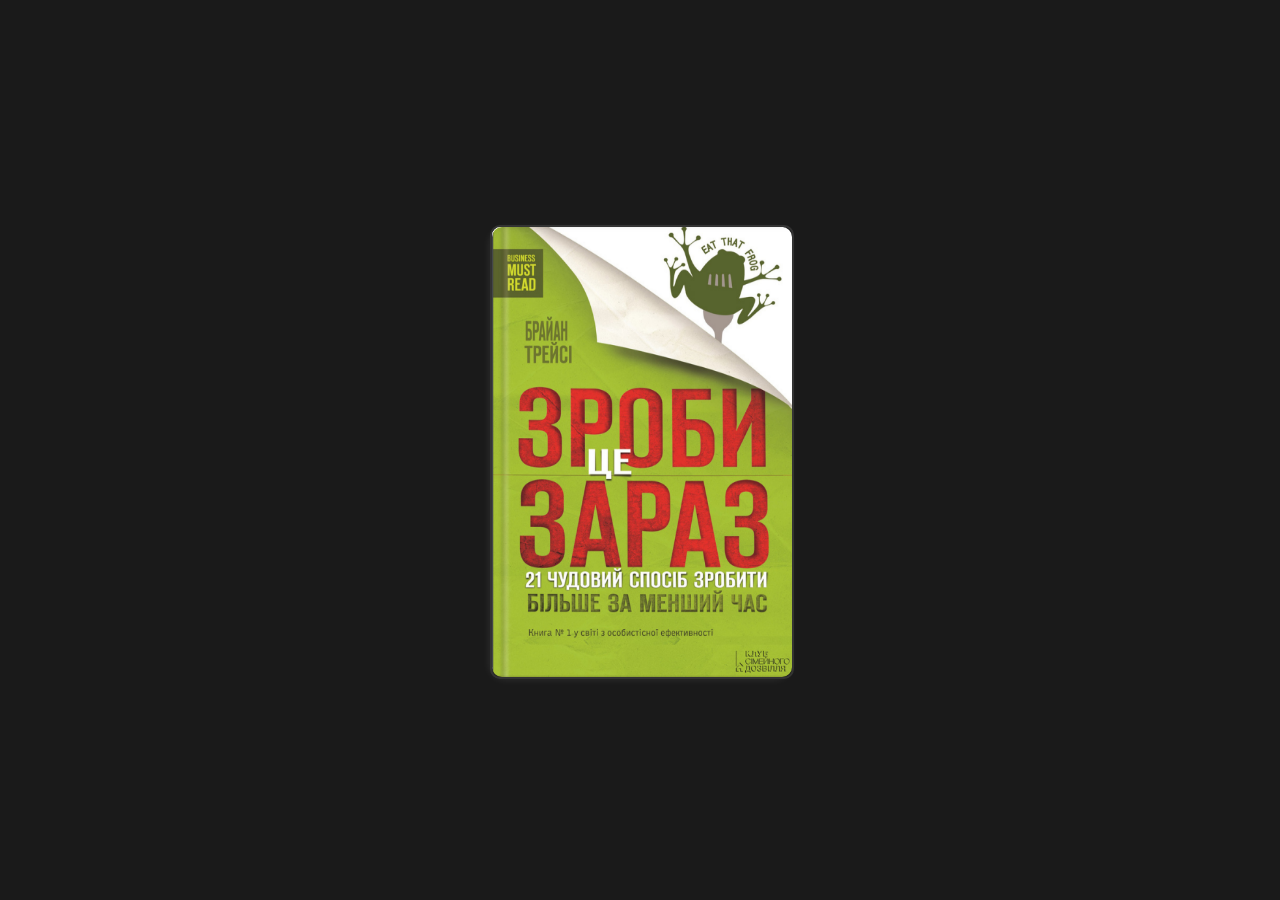
<file: index.html>
<!DOCTYPE html>
<html lang="uk">
  <head>
    <meta charset="UTF-8" />
    <meta name="viewport" content="width=device-width, initial-scale=1.0" />
    <title>Анімація книги</title>
    <link rel="stylesheet" href="style.css" />
    <script src="script.js" defer></script>
  </head>
  <body>
    <div class="book" id="book">
      <div class="cover" id="book-cover">
        <img src="image.png" alt="Зроби це зараз - Браян Трейсі" />
      </div>
      <div class="pages" id="book-pages">
        <div class="click-area left"></div>
        <div class="click-area right"></div>
        <div class="content" id="page-content">
          <h1>Зміст книги</h1>
          <p>Це приклад тексту, який з’являється всередині книги.</p>
        </div>
      </div>
    </div>
  </body>
</html>
</file>
<file: style.css>
/* Загальний фон сторінки (темний) */
body {
    display: flex;
    justify-content: center;
    align-items: center;
    height: 100vh;
    margin: 0;
    background-color: #1a1a1a;
    overflow: hidden;
    color: #000000;
}

/* Область книги (біла) */
.book {
    position: relative;
    width: 300px;
    height: 450px;
    cursor: pointer;
    perspective: 1000px;
    transition: all 0.5s ease;
    background-color: #ffffff;
    border-radius: 15px;
    box-shadow: 0 4px 8px rgba(255, 255, 255, 0.1);
}

/* Обкладинка та сторінки */
.cover, .pages {
    width: 100%;
    height: 100%;
    border-radius: 10px;
    border: 2px solid #333;
    position: absolute;
    top: 0;
    left: 0;
    transition: transform 1s ease;
    transform-origin: left center;
}

.cover img {
    width: 100%;
    height: 100%;
    border-radius: 10px;
    transition: transform 0.3s ease;
}

.book:hover .cover {
    transform: scale(1.05);
    box-shadow: 0 8px 16px rgba(255, 255, 255, 0.2);
}

.pages {
    background-color: #ffffff;
    display: none;
    padding: 20px;
    overflow-y: auto;
    box-sizing: border-box;
    color: #000000;
}

/* Стиль тексту на сторінках */
.pages .content {
    font-family: Arial, sans-serif;
    color: #000000;
    line-height: 1.6;
}

/* Область кліку */
.click-area {
    position: absolute;
    top: 0;
    width: 50%;
    height: 100%;
    cursor: pointer;
    z-index: 10;
    background: transparent;
}

.left {
    left: 0;
}

.right {
    right: 0;
}

/* Анімація відкриття книги */
.book.open .cover {
    transform: rotateY(-160deg);
    transition: transform 1.5s ease;
}

.book.open .pages {
    display: block;
    animation: fadeIn 1.5s ease;
}

@keyframes fadeIn {
    from { opacity: 0; }
    to { opacity: 1; }
}

/* Анімація перегортання праворуч */
@keyframes flipRight {
    0% { transform: rotateY(0deg); }
    50% { transform: rotateY(-160deg); }
    
}

.book.flip-right .cover {
    animation: flipRight 1.5s ease;
}

/* Анімація перегортання ліворуч */
@keyframes flipLeft {
    0% { transform: rotateY(-160deg); }
    50% { transform: rotateY(160deg); }
}

.book.flip-left .cover {
    animation: flipLeft 1s ease;
}


.book.flip-left .cover {
    animation: flipLeft 1s ease;
}



/* Для мобільних пристроїв */
@media (max-width: 600px) {
    .left::before, .right::before {
        font-size: 30px;
    }
}
</file>
<file: Нова папка/style.css>
/* Загальний фон сторінки (темний) */
body {
    display: flex;
    justify-content: center;
    align-items: center;
    height: 100vh;
    margin: 0;
    background-color: #1a1a1a; /* Темний фон */
    overflow: hidden;
    color: #000000;
}

/* Область книги (біла) */
.book {
    position: relative;
    width: 300px;
    height: 450px;
    cursor: pointer;
    perspective: 1000px;
    transition: all 0.5s ease;
    background-color: #ffffff; /* Білий фон книги */
    border-radius: 15px;
    box-shadow: 0 4px 8px rgba(255, 255, 255, 0.1); /* Світлий ефект тіні для контрасту */
}

/* Обкладинка та сторінки */
.cover, .pages {
    width: 100%;
    height: 100%;
    border-radius: 10px;
    border: 2px solid #333;
    position: absolute;
    top: 0;
    left: 0;
    transition: transform 1s ease;
    transform-origin: left center;
}

.cover img {
    width: 100%;
    height: 100%;
    border-radius: 10px;
    transition: transform 0.3s ease;
}

.book:hover .cover {
    transform: scale(1.05);
    box-shadow: 0 8px 16px rgba(255, 255, 255, 0.2); /* Світла тінь при наведенні */
}

.pages {
    background-color: #ffffff; /* Білий фон сторінок */
    display: none;
    padding: 20px;
    overflow-y: auto;
    box-sizing: border-box;
    color: #000000; /* Чорний текст */
}

/* Стиль тексту на сторінках */
.pages .content {
    font-family: Arial, sans-serif;
    color: #000000;
    line-height: 1.6;
}

/* Область кліку */
.click-area {
    position: absolute;
    top: 0;
    width: 50%;
    height: 100%;
    cursor: pointer;
    z-index: 10;
    background: transparent;
}

.left {
    left: 0;
}

.right {
    right: 0;
}

/* Анімація відкриття книги */
.book.open .cover {
    transform: rotateY(-160deg);
    transition: transform 1.5s ease;
}

.book.open .pages {
    display: block;
    animation: fadeIn 1.5s ease;
}

@keyframes fadeIn {
    from { opacity: 0; }
    to { opacity: 1; }
}

/* Область кліку та стрілочки внизу сторінки */
.click-area {
    position: absolute;
    bottom: 10px;  /* Розташування стрілок у нижній частині */
    width: 50%;
    height: 50px;
    cursor: pointer;
    z-index: 10;
    background: transparent;
    display: flex;
    align-items: center;
    justify-content: center;
    transition: opacity 0.3s ease;
    opacity: 0.5; /* Початкова прозорість */
}

/* Ліва стрілочка */
.left {
    left: 0;
    justify-content: flex-start; /* Розташування лівої стрілки зліва */
    padding-left: 10px;
}

.left::before {
    content: '◄';
    font-size: 40px;
    color: #333333;
    transition: transform 0.3s ease;
}

.left:hover::before {
    transform: translateX(-5px); /* Легка анімація при наведенні */
}

/* Права стрілочка */
.right {
    right: 0;
    justify-content: flex-end; /* Розташування правої стрілки справа */
    padding-right: 10px;
}

.right::before {
    content: '►';
    font-size: 40px;
    color: #333333;
    transition: transform 0.3s ease;
}

.right:hover::before {
    transform: translateX(5px); /* Легка анімація при наведенні */
}

/* Для мобільних пристроїв */
@media (max-width: 600px) {
    .left::before, .right::before {
        font-size: 30px; /* Менші стрілочки для мобільних пристроїв */
    }
}
</file>
